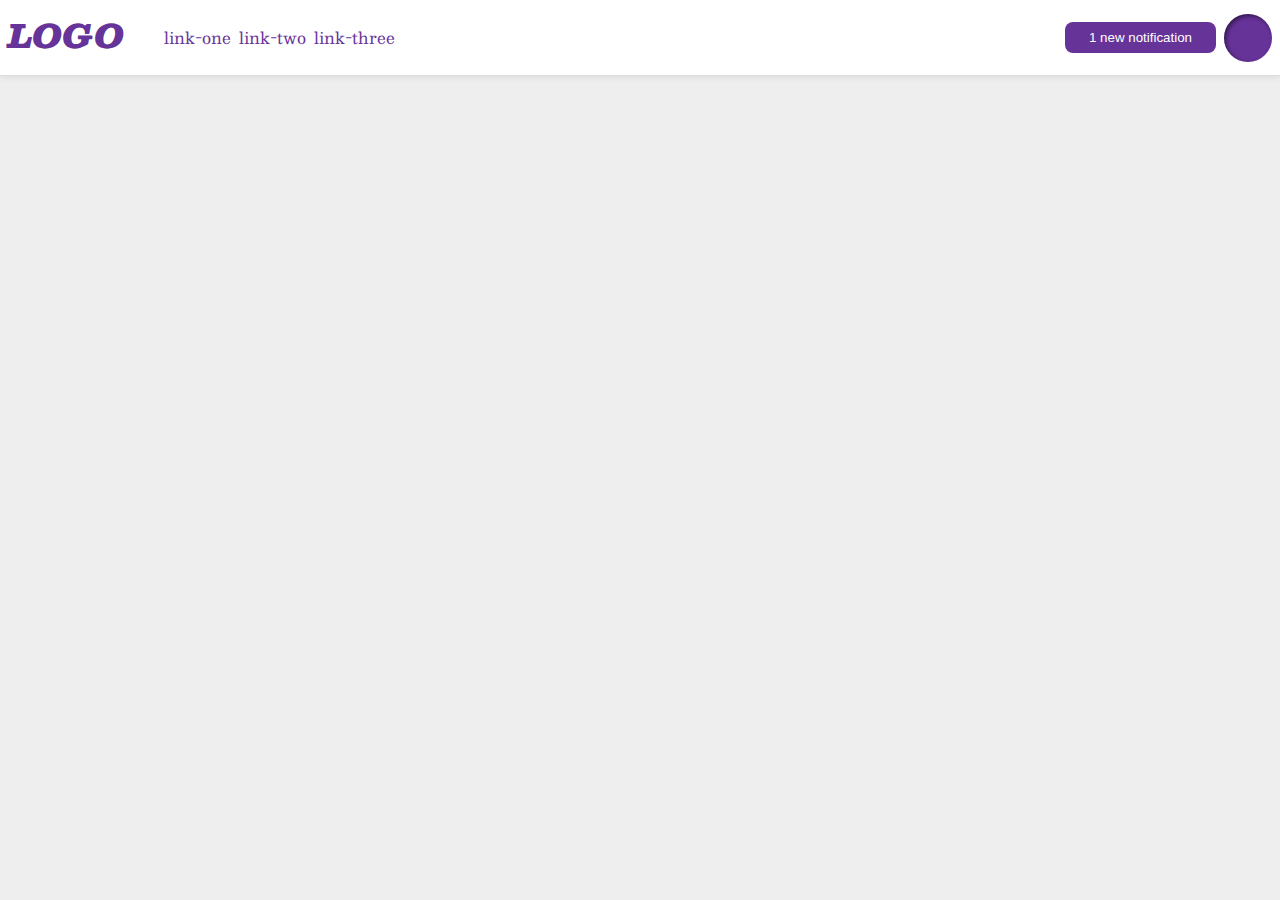
<file: flex/03-flex-header-2/index.html>
<!DOCTYPE html>
<html lang="en">
  <head>
    <meta charset="UTF-8">
    <meta http-equiv="X-UA-Compatible" content="IE=edge">
    <meta name="viewport" content="width=device-width, initial-scale=1.0">
    <title>Flex Header 2</title>
    <link rel="stylesheet" href="style.css">
  </head>
  <body>
    <div class="header">
      <div class="header-left">
        <div class="logo">
          LOGO
        </div>
        <ul class="links">
          <li><a href="google.com">link-one</a></li>
          <li><a href="google.com">link-two</a></li>
          <li><a href="google.com">link-three</a></li>
        </ul>
      </div>
      <div class="header-right">
        <button class="notifications">
          1 new notification
        </button>
        <div class="profile-image"></div>
      </div>
    </div>
  </body>
</html>
</file>
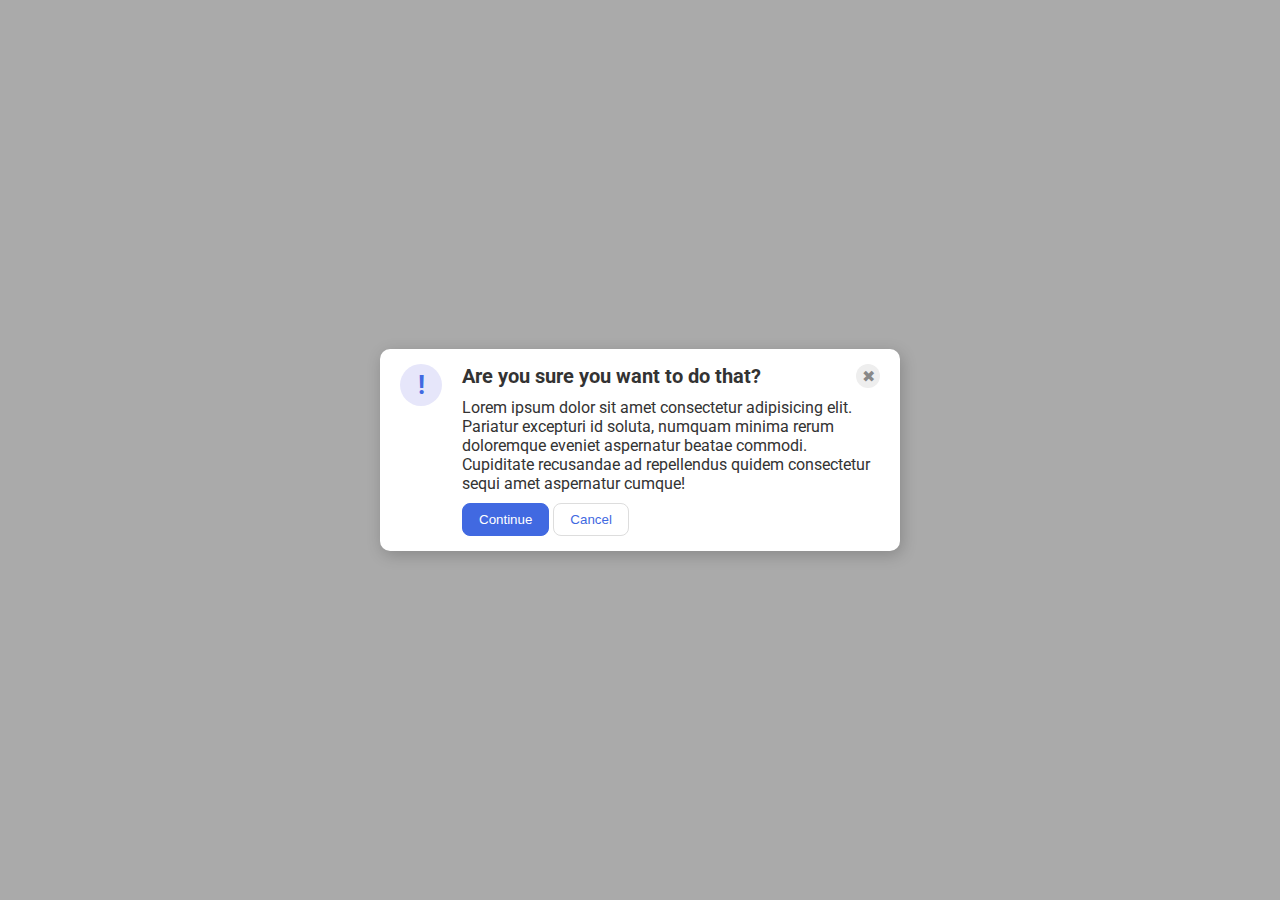
<file: flex/05-flex-modal/index.html>
<!DOCTYPE html>
<html lang="en">
  <head>
    <meta charset="UTF-8">
    <meta http-equiv="X-UA-Compatible" content="IE=edge">
    <meta name="viewport" content="width=device-width, initial-scale=1.0">
    <link rel="stylesheet" href="style.css">
    <title>Modal</title>
  </head>
  <body>
    <div class="modal">
      <div class="icon">!</div>
      <div class="container">
        <div class="top">
          <div class="header"><strong>Are you sure you want to do that?</strong></div>
          <div class="close-button">✖</div>
        </div>
        <div class="text">Lorem ipsum dolor sit amet consectetur adipisicing elit. Pariatur excepturi id soluta, numquam minima rerum doloremque eveniet aspernatur beatae commodi. Cupiditate recusandae ad repellendus quidem consectetur sequi amet aspernatur cumque!</div>
        <button class="continue">Continue</button>
        <button class="cancel">Cancel</button>
      </div>
    </div>
  </body>
</html>
</file>
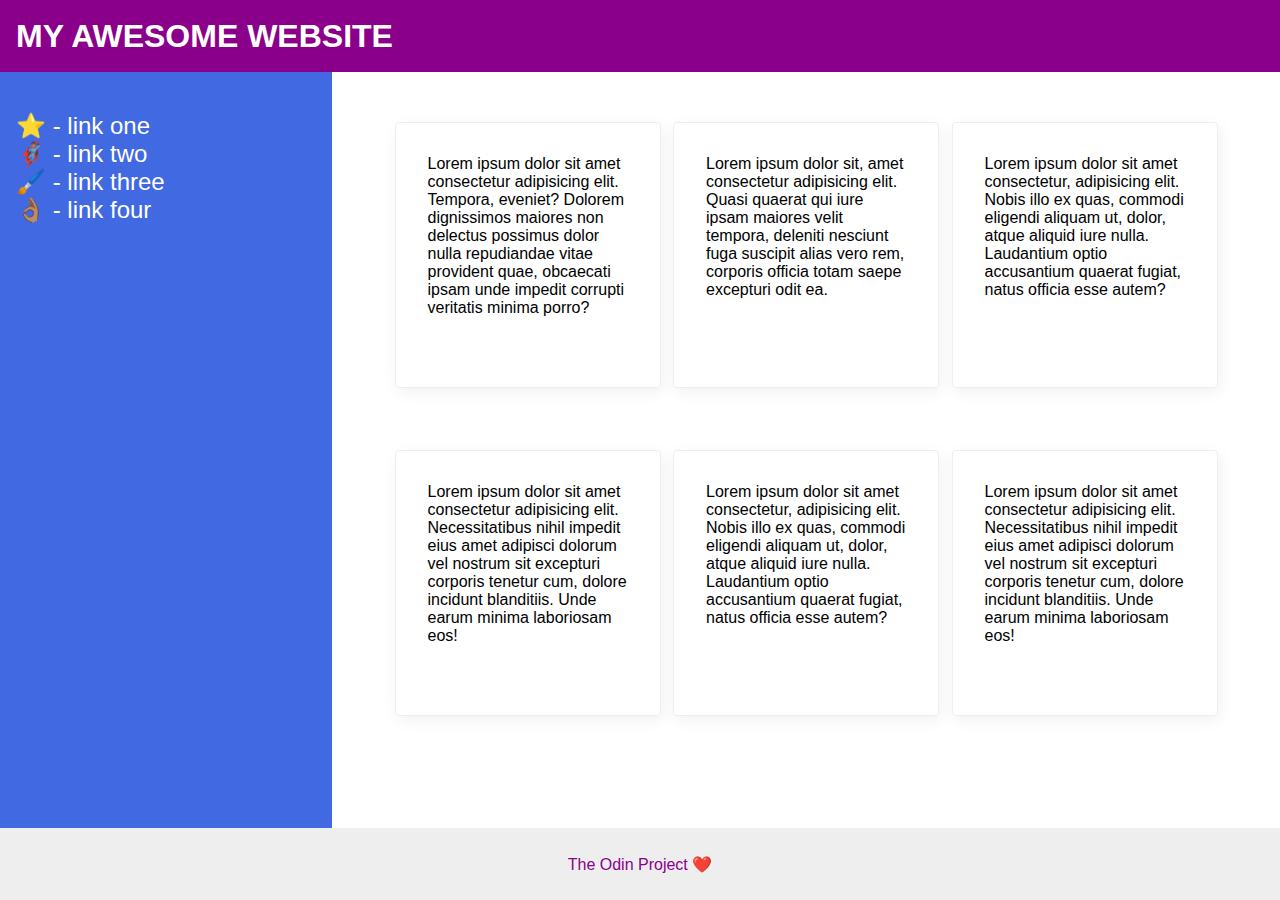
<file: flex/07-flex-layout-2/index.html>
<!DOCTYPE html>
<html lang="en">
  <head>
    <meta charset="UTF-8">
    <meta http-equiv="X-UA-Compatible" content="IE=edge">
    <meta name="viewport" content="width=device-width, initial-scale=1.0">
    <title>The Holy Grail</title>
    <link rel="stylesheet" href="style.css">
  </head>
  <body>
    <div class="header">
      MY AWESOME WEBSITE
    </div>
    <div class="middle">
      <div class="sidebar">
        <ul>
          <li><a href="#">⭐ - link one</a></li>
          <li><a href="#">🦸🏽‍♂️ - link two</a></li>
          <li><a href="#">🖌️ - link three</a></li>
          <li><a href="#">👌🏽 - link four</a></li>
        </ul>
      </div>
      <div class="cards">
        <div class="card">Lorem ipsum dolor sit amet consectetur adipisicing elit. Tempora, eveniet? Dolorem dignissimos maiores non delectus possimus dolor nulla repudiandae vitae provident quae, obcaecati ipsam unde impedit corrupti veritatis minima porro?</div>
        <div class="card">Lorem ipsum dolor sit, amet consectetur adipisicing elit. Quasi quaerat qui iure ipsam maiores velit tempora, deleniti nesciunt fuga suscipit alias vero rem, corporis officia totam saepe excepturi odit ea.</div>
        <div class="card">Lorem ipsum dolor sit amet consectetur, adipisicing elit. Nobis illo ex quas, commodi eligendi aliquam ut, dolor, atque aliquid iure nulla. Laudantium optio accusantium quaerat fugiat, natus officia esse autem?</div>
        <div class="card">Lorem ipsum dolor sit amet consectetur adipisicing elit. Necessitatibus nihil impedit eius amet adipisci dolorum vel nostrum sit excepturi corporis tenetur cum, dolore incidunt blanditiis. Unde earum minima laboriosam eos!</div>
        <div class="card">Lorem ipsum dolor sit amet consectetur, adipisicing elit. Nobis illo ex quas, commodi eligendi aliquam ut, dolor, atque aliquid iure nulla. Laudantium optio accusantium quaerat fugiat, natus officia esse autem?</div>
        <div class="card">Lorem ipsum dolor sit amet consectetur adipisicing elit. Necessitatibus nihil impedit eius amet adipisci dolorum vel nostrum sit excepturi corporis tenetur cum, dolore incidunt blanditiis. Unde earum minima laboriosam eos!</div>  
      </div>
      
    </div>
    
    <div class="footer">
      The Odin Project ❤️
    </div>
  </body>
</html>
</file>
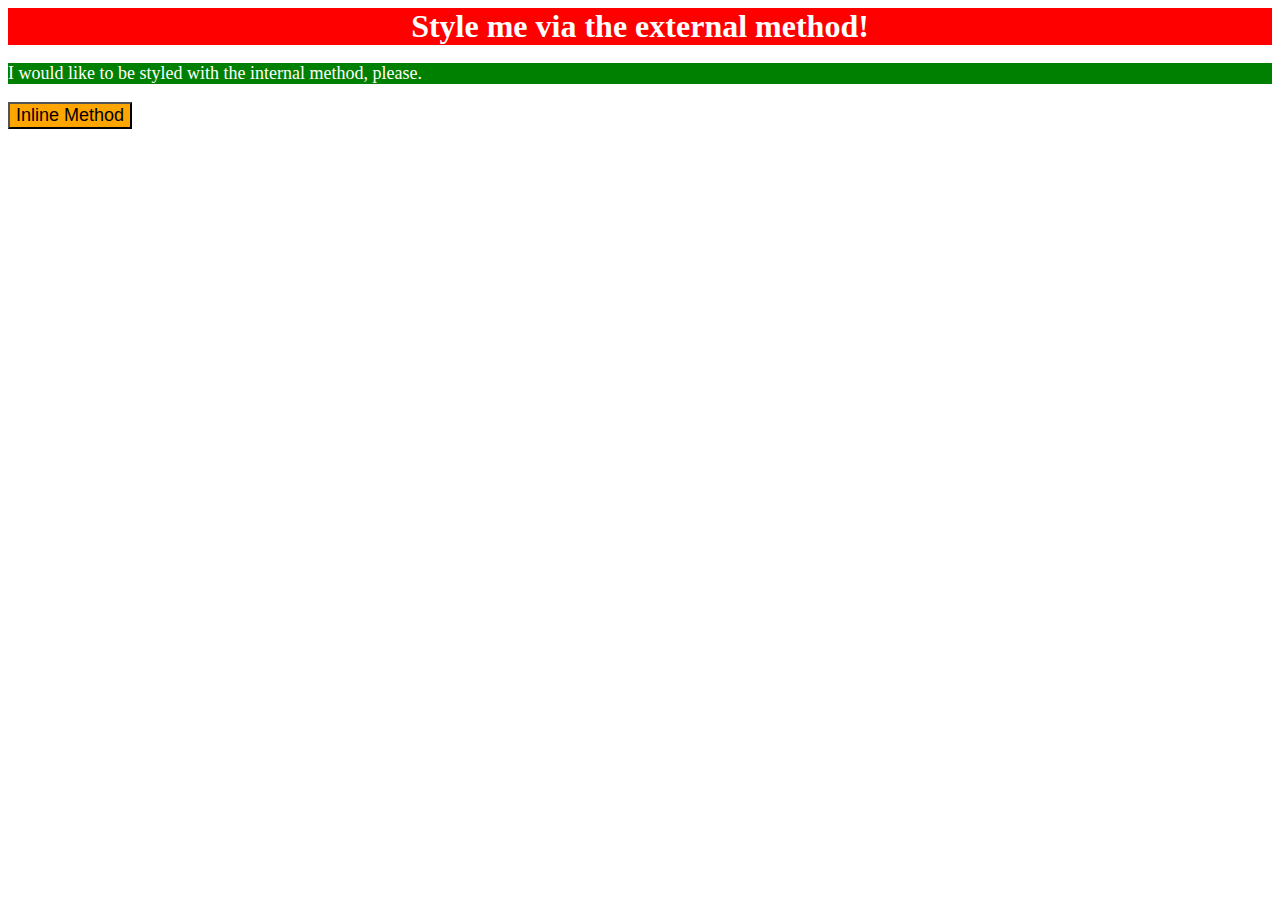
<file: foundations/01-css-methods/index.html>
<!DOCTYPE html>
<html lang="en">
  <head>
    <meta charset="UTF-8">
    <meta http-equiv="X-UA-Compatible" content="IE=edge">
    <meta name="viewport" content="width=device-width, initial-scale=1.0">
    <title>Methods for Adding CSS</title>
    <link rel="stylesheet" href="./styles.css">
    <style>
    p {
      background-color: green;
      color: white;
      font-size: 18px;
    }
    </style>
  </head>
  <body>
    <div>Style me via the external method!</div>
    <p>I would like to be styled with the internal method, please.</p>
    <button style="background-color: orange; font-size: 18px;">Inline Method</button>
  </body>
</html>
</file>
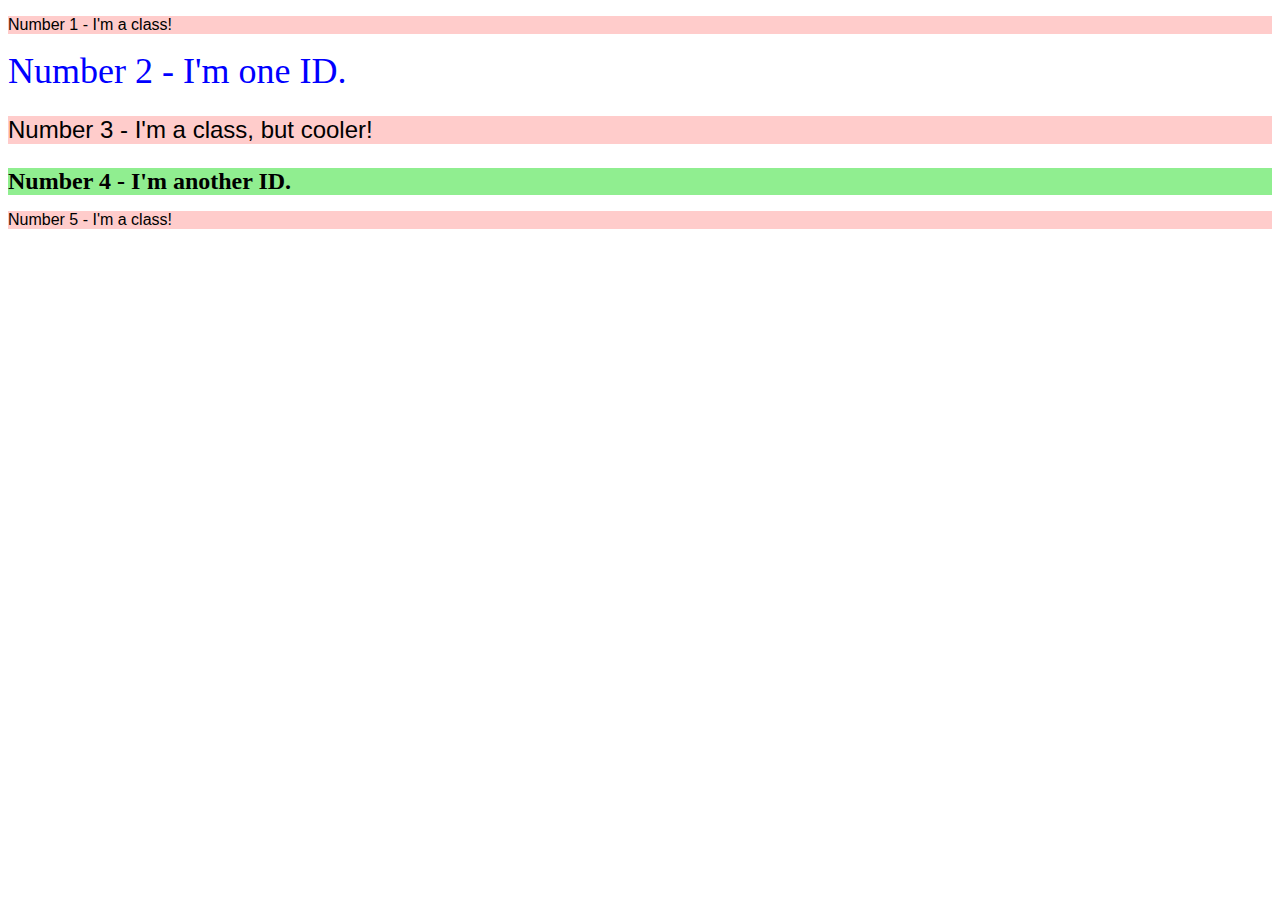
<file: foundations/02-class-id-selectors/index.html>
<!DOCTYPE html>
<html lang="en">
  <head>
    <meta charset="UTF-8">
    <meta http-equiv="X-UA-Compatible" content="IE=edge">
    <meta name="viewport" content="width=device-width, initial-scale=1.0">
    <title>Class and ID Selectors</title>
    <link rel="stylesheet" href="style.css">
  </head>
  <body>
    <p class="one">Number 1 - I'm a class!</p>
    <div id="two">Number 2 - I'm one ID.</div>
    <p class="one three">Number 3 - I'm a class, but cooler!</p>
    <div id="four">Number 4 - I'm another ID.</div>
    <p class="one">Number 5 - I'm a class!</p>
  </body>
</html>
</file>
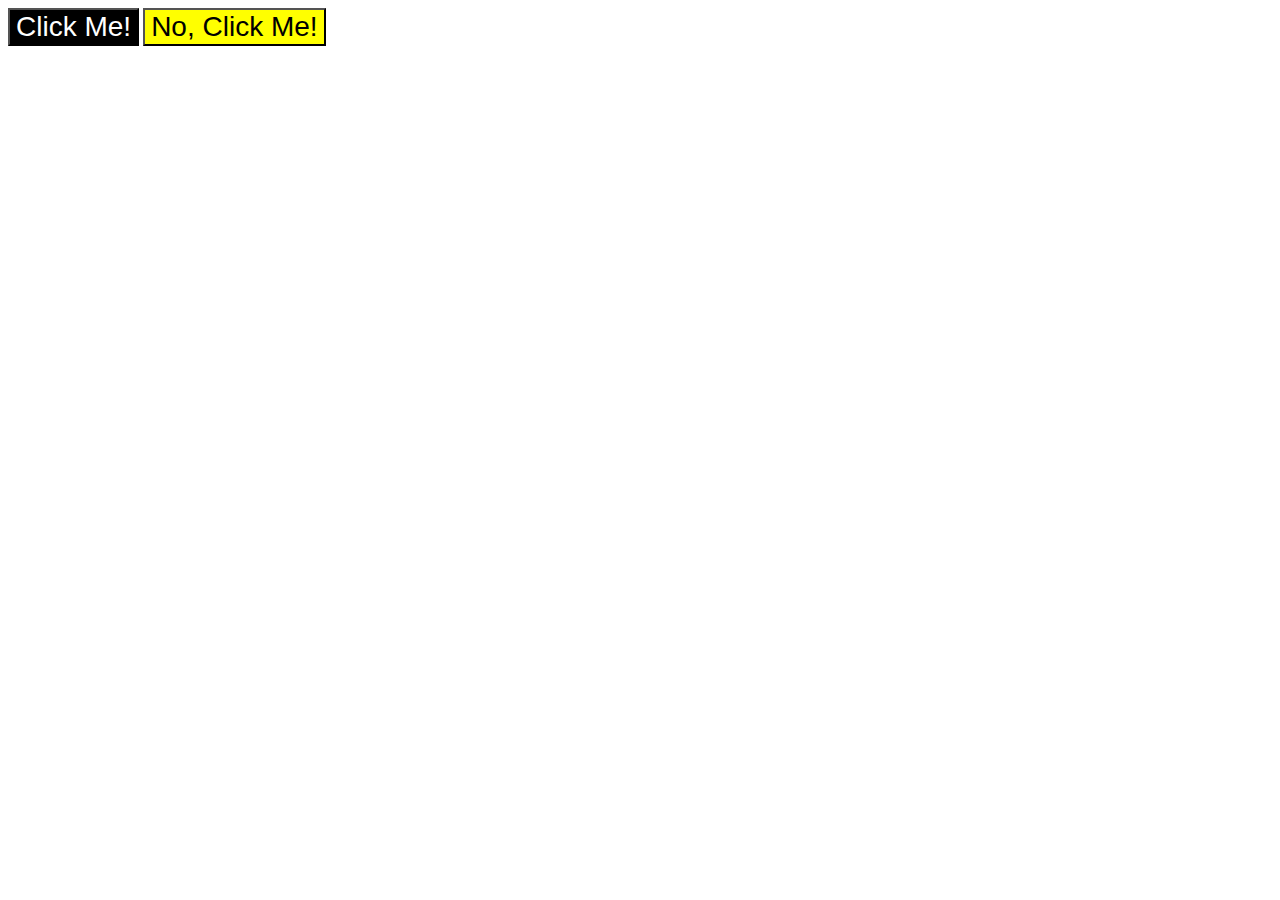
<file: foundations/03-grouping-selectors/index.html>
<!DOCTYPE html>
<html lang="en">
  <head>
    <meta charset="UTF-8">
    <meta http-equiv="X-UA-Compatible" content="IE=edge">
    <meta name="viewport" content="width=device-width, initial-scale=1.0">
    <title>Grouping Selectors</title>
    <link rel="stylesheet" href="style.css">
  </head>
  <body>
    <button class="one">Click Me!</button>
    <button class="two">No, Click Me!</button>
  </body>
</html>
</file>
<file: flex/03-flex-header-2/style.css>
/* this is some magical font-importing.  
you'll learn about it later. */
@import url('https://fonts.googleapis.com/css2?family=Besley:ital,wght@0,400;1,900&display=swap');

body {
  margin: 0;
  background: #eee;
  font-family: Besley, serif;
}

.header {
  background: white;
  border-bottom: 1px solid #ddd;
  box-shadow: 0 0 8px rgba(0,0,0,.1);
  display: flex;
  padding: 8px;
  justify-content: space-between;
}

.header-left {
  display: flex;
}

.header-right {
  display: flex;
  align-items: center;
  gap: 8px;
  flex: 0 0 auto;
}

.profile-image {
  background: rebeccapurple;
  box-shadow: inset 2px 2px 4px rgba(0,0,0,.5);
  border-radius: 50%;
  width: 48px;
  height: 48px;
}

.logo {
  color: rebeccapurple;
  font-size: 32px;
  font-weight: 900;
  font-style: italic;
}

button {
  border: none;
  border-radius: 8px;
  background: rebeccapurple;
  color: white;
  padding: 8px 24px;
}

a {
  /* this removes the line under our links */
  text-decoration: none;
  color: rebeccapurple;
}

ul {
  list-style-type: none;
  display: flex;
  gap: 8px;
}
</file>
<file: flex/05-flex-modal/style.css>
@import url('https://fonts.googleapis.com/css2?family=Roboto:wght@400;700&display=swap');

html, body {
  height: 100%;
}

body {
  font-family: Roboto, sans-serif;
  margin: 0;
  background: #aaa;
  color: #333;
  /* I'll give you this one for free lol */
  display: flex;
  align-items: center;
  justify-content: center;
}

.modal {
  background: white;
  width: 480px;
  border-radius: 10px;
  box-shadow: 2px 4px 16px rgba(0,0,0,.2);
  padding: 15px 20px;
}

.icon {
  color: royalblue;
  font-size: 26px;
  font-weight: 700;
  background: lavender;
  width: 42px;
  height: 42px;
  border-radius: 50%;
  display: flex;
  align-items: center;
  justify-content: center;
}

.close-button {
  background: #eee;
  border-radius: 50%;
  color: #888;
  font-weight: 400;
  font-size: 16px;
  height: 24px;
  width: 24px;
  display: flex;
  align-items: center;
  justify-content: center;
}

button {
  padding: 8px 16px;
  border-radius: 8px;
}

button.continue {
  background: royalblue;
  border: 1px solid royalblue;
  color: white;
}

button.cancel {
  background: white;
  border: 1px solid #ddd;
  color: royalblue;
}

.modal {
  display: flex;
}

.icon  {
  flex-shrink: 0;
  margin-right: 20px;
}

.top {
  display: flex;
  justify-content: space-between;
  font-size: 20px;
}

.text {
  margin: 10px 0;
}
</file>
<file: flex/07-flex-layout-2/style.css>
body {
  font-family: -apple-system, BlinkMacSystemFont, 'Segoe UI', Roboto, Oxygen, Ubuntu, Cantarell, 'Open Sans', 'Helvetica Neue', sans-serif;
  margin: 0;
  min-height: 100vh;
  display: flex;
  flex-direction: column;
}

.header {
  display: flex;
  height: 72px;
  background: darkmagenta;
  color: white;
  font-size: 32px;
  font-weight: 900;
  padding-left: 16px;
}

.footer {
  height: 72px;
  background: #eee;
  color: darkmagenta;
}

.sidebar {
  min-width: 300px;
  background: royalblue;
}

.card {
  border: 1px solid #eee;
  box-shadow: 2px 4px 16px rgba(0,0,0,.06);
  border-radius: 4px;
}

.header {
  align-items: center;
}

.middle {
  display: flex;
  flex: 1;
}

.cards {
  display: flex;
  justify-content: space-evenly;
  flex-wrap: wrap;
  padding: 50px;
}

.card {
  display: flex;
  width: 200px;
  height: 200px;
  padding: 32px;
}

.sidebar {
  display: flex;
  flex-direction: column;
  flex-shrink: 0;
  padding: 16px;
}

.sidebar a, ul{
  text-decoration: none;
  list-style: none;
  padding: 0;
  font-size: 24px;
  color: white;
}

.footer {
  display: flex;
  align-items: center;
  justify-content: center;
}
</file>
<file: foundations/01-css-methods/styles.css>
div {
    color: white;
    background-color: red;
    font-size: 32px;
    text-align: center;
    font-weight: 700;
}
</file>
<file: foundations/02-class-id-selectors/style.css>
.one {
    background-color: #FFCCCB;
    font-family: Verdana, Geneva, Tahoma, sans-serif;
}

#two {
    color: #0000FF;
    font-size: 36px;
}

.one.three {
    font-size: 24px;
}

#four {
    background-color: rgb(144, 238, 144);
    font-size: 24px;
    font-weight: bold;
}
</file>
<file: foundations/03-grouping-selectors/style.css>
.one,
.two{
    font-size: 28px;
    font-family: helvetica, 'Times New Roman', sans-serif;
}

.one{
    background-color: black;
    color: white;
}

.two{
    background-color: yellow;
}
</file>
